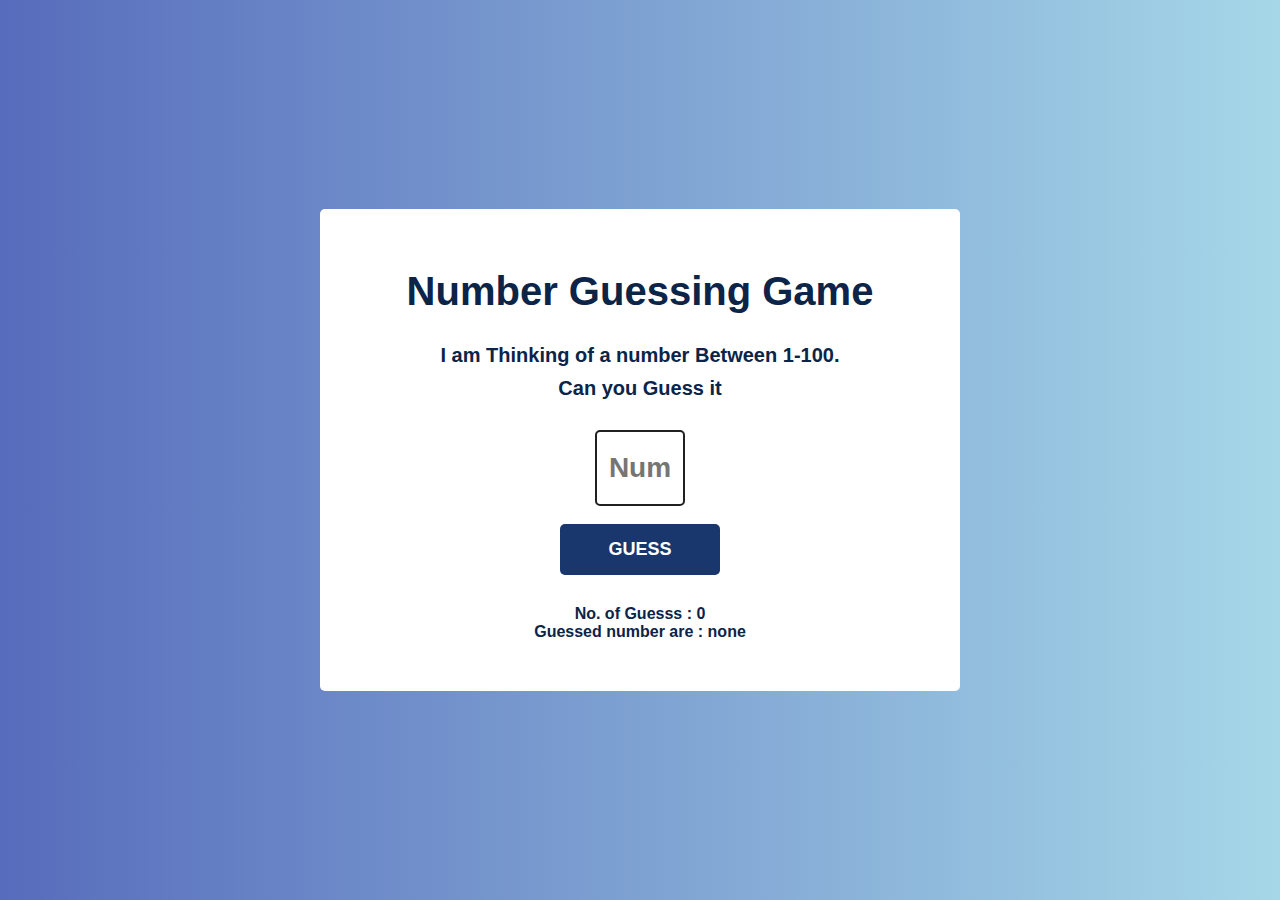
<file: Number Guessing game/index.html>
<!DOCTYPE html>
<html lang="en">
  <head>
    <meta charset="UTF-8" />
    <meta http-equiv="X-UA-Compatible" content="IE=edge" />
    <meta name="viewport" content="width=device-width, initial-scale=1.0" />
    <title>Number Guessing Game</title>
    <link rel="stylesheet" href="style.css" />
  </head>
  <body>
    <div class="container">
      <div class="box">
        <h1>Number Guessing Game</h1>
        <h3>I am Thinking of a number Between 1-100.</h3>
        <h3>Can you Guess it</h3>

        <input type="text" placeholder="Num" id="guess" /><br />
        <button onclick="play()" id="my_btn">GUESS</button>

        <p id="message1">No. of Guesss : 0</p>
        <p id="message2">Guessed number are : none</p>
        <p id="message3"></p>
      </div>
    </div>

    <!-- JS IS HERE -->
    <script src="app.js"></script>
  </body>
</html>
</file>
<file: Number Guessing game/style.css>
* {
  padding: 0;
  margin: 0;
  box-sizing: border-box;
}
body {
  height: 100vh;
  background: linear-gradient(to right, #576CBC, #A5D7E8);
}

.container{
  display: flex;
  justify-content: center;
  align-items: center;
  height: 100vh;
}
.box {
  position: absolute;
  width: 50%;
  min-width: 580px;
  transform: translate(-50%, -50%);
  top: 50%;
  left: 50%;
  background: #fff;
  padding: 50px 10px;
  border-radius: 5px;
  display: grid;
  justify-items: center;
  font-family: "poppins", sans-serif;
}
h3, h1 {
  font-size: 20px;
  font-weight: 600;
  color: #0B2447;
  margin-top: 10px;
}
h1{
  margin-bottom: 20px;
  font-size: 40px;
}

input[type="text"] {
  width: 90px;
  font-weight: 600;
  padding: 20px 0;
  font-size: 28px;
  text-align: center;
  margin-top: 30px;
  border-radius: 5px;
  border: 2px solid #202020;
  color: #576CBC;
}
button {
  width: 160px;
  padding: 15px 0;
  border-radius: 5px;
  background-color: #19376D;
  color: #fff;
  border: none;
  font-size: 18px;
  font-weight: 600;
  margin-bottom: 30px;
}

button:hover{
  background-color: white;
  color: #19376D;
  border: 1px solid #19376D;
}
p {
  font-family:Verdana, Geneva, Tahoma, sans-serif;
  font-weight: 600;
  color: #0B2447;
}
</file>
